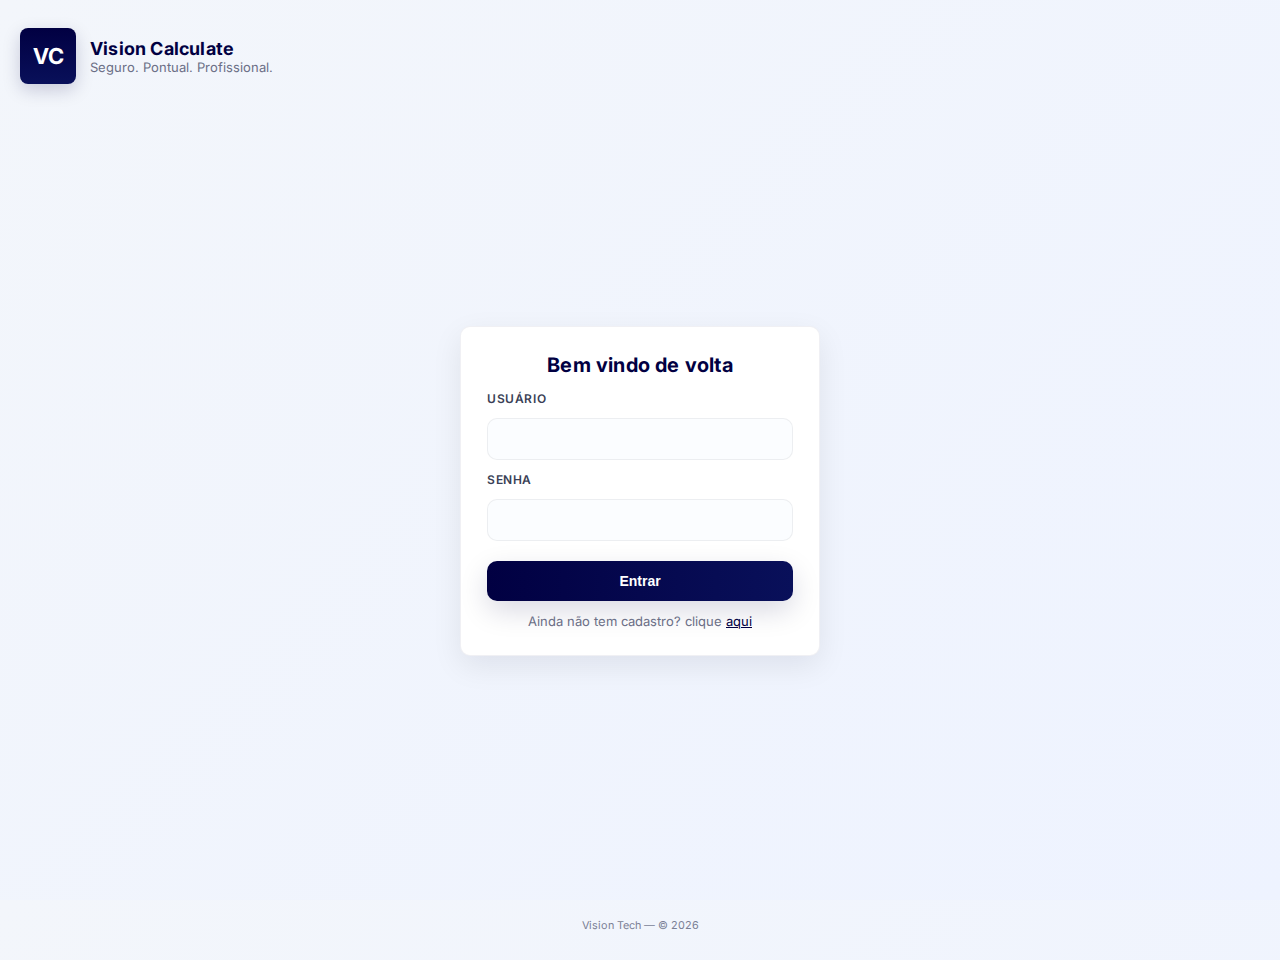
<file: index.html>
<!DOCTYPE html>
<html lang="en">
<head>
    <meta charset="UTF-8">
    <meta name="viewport" content="width=device-width, initial-scale=1.0">
	<link rel="stylesheet" href="./assets/css/login.css">
    <title>Calcula Frete</title>
</head>

<body>
    <div class="page">
        <header class="site-header">
            <div class="brand">
                <div class="logo" aria-hidden="true">VC</div>
                <div class="brand-text">
                    <h1>Vision Calculate</h1>
                    <p class="tagline">Seguro. Pontual. Profissional.</p>
                </div>
            </div>
        </header>

        <div class="container">
            <div class="form">
                <h3>Bem vindo de volta</h3>
                <form action="">
                    <label for="usuario">Usuário</label>
                    <input type="text" id="usuario">

                    <label for="senha">Senha</label>
                    <input type="password" id="senha">

                    <button type="submit">Entrar</button>
                </form>
                <span>Ainda não tem cadastro? clique <a href="./assets/pages/cadastroUsuario.html">aqui</a></span>
            </div>
        </div>

        <footer class="site-footer">
            <small>Vision Tech — &copy; <span id="year"></span></small>
        </footer>
    </div>

<script>
    document.getElementById('year').textContent = new Date().getFullYear();
</script>
</body>
</html>
</file>
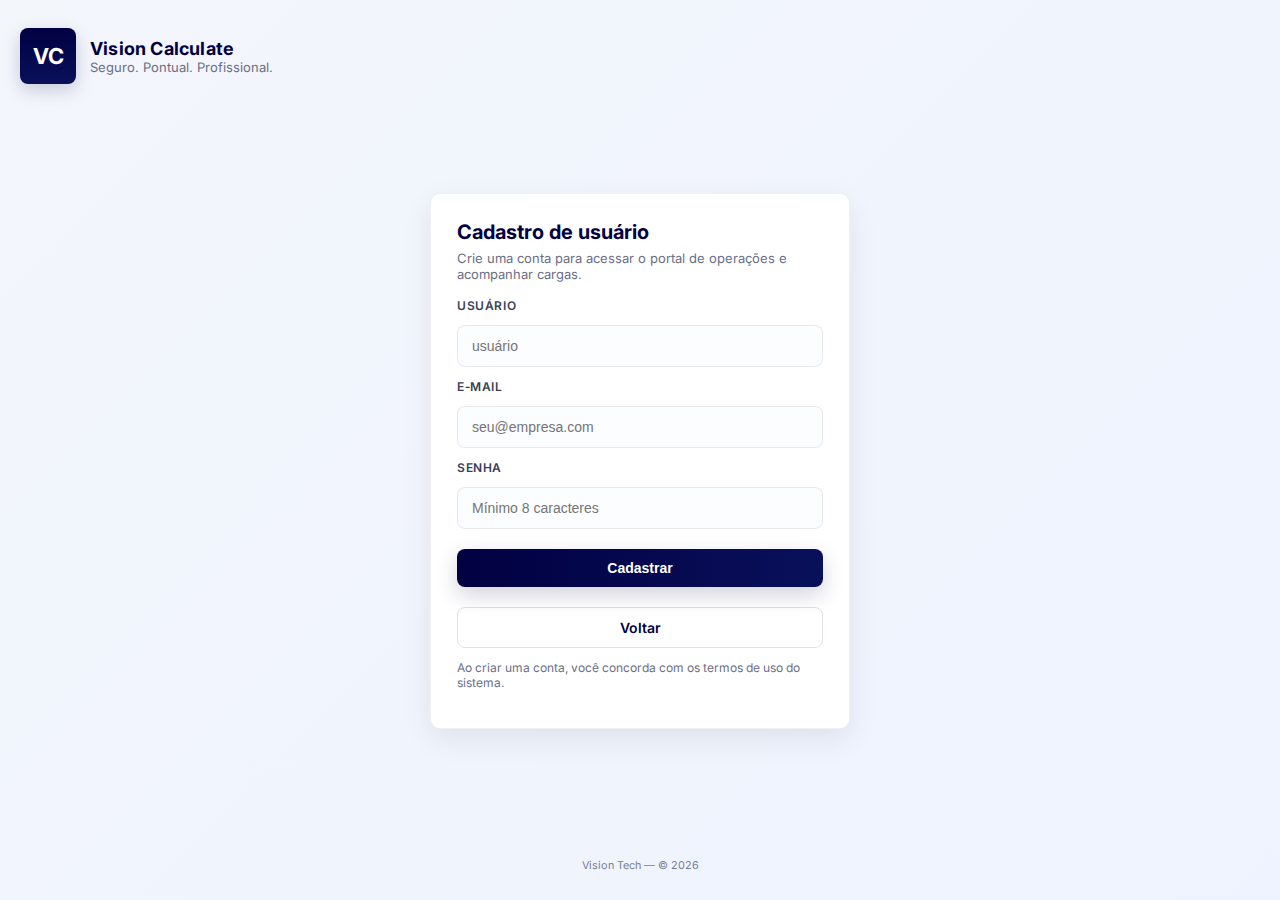
<file: assets/pages/cadastroUsuario.html>
<!DOCTYPE html>
<html lang="pt-BR">
<head>
    <meta charset="UTF-8">
    <meta name="viewport" content="width=device-width, initial-scale=1.0">
	<link rel="stylesheet" href="../css/cadastroUsuario.css">
    <link rel="stylesheet" href="../css/customAlert.css">
    <title>Cadastro usuário — Vision Calculate</title>
</head>

<body>
    <div class="page">
        <header class="site-header">
            <div class="brand">
                <div class="logo" aria-hidden="true">VC</div>
                <div class="brand-text">
                    <h1>Vision Calculate</h1>
                    <p class="tagline">Seguro. Pontual. Profissional.</p>
                </div>
            </div>
        </header>

        <main class="container">
            <section class="card">
                <h2>Cadastro de usuário</h2>
                <p class="lead">Crie uma conta para acessar o portal de operações e acompanhar cargas.</p>

                <form class="formCadastro" id="form-cadastro" action="#" method="post" novalidate>
                    <label for="usuarioCadastro">Usuário</label>
                    <input type="text" id="usuarioCadastro" name="usuario" placeholder="usuário" required>

                    <label for="email">E‑mail</label>
                    <input type="email" id="email" name="email" placeholder="seu@empresa.com" required>

                    <label for="senhaCadastro">Senha</label>
                    <input type="password" id="senhaCadastro" name="senha" placeholder="Mínimo 8 caracteres" minlength="8" required>

                    <button type="submit" class="btn primary">Cadastrar</button>
                    <a href="../../index.html" class="btn secondary" role="button">Voltar</a>
                </form>

                <p class="note">Ao criar uma conta, você concorda com os termos de uso do sistema.</p>
            </section>
        </main>

        <footer class="site-footer">
            <small>Vision Tech — &copy; <span id="year"></span></small>
        </footer>
    </div>

    <script>
        document.getElementById('year').textContent = new Date().getFullYear();
    </script>

    <script type="module" src="../js/form.js"></script>
</body>
</html>
</file>
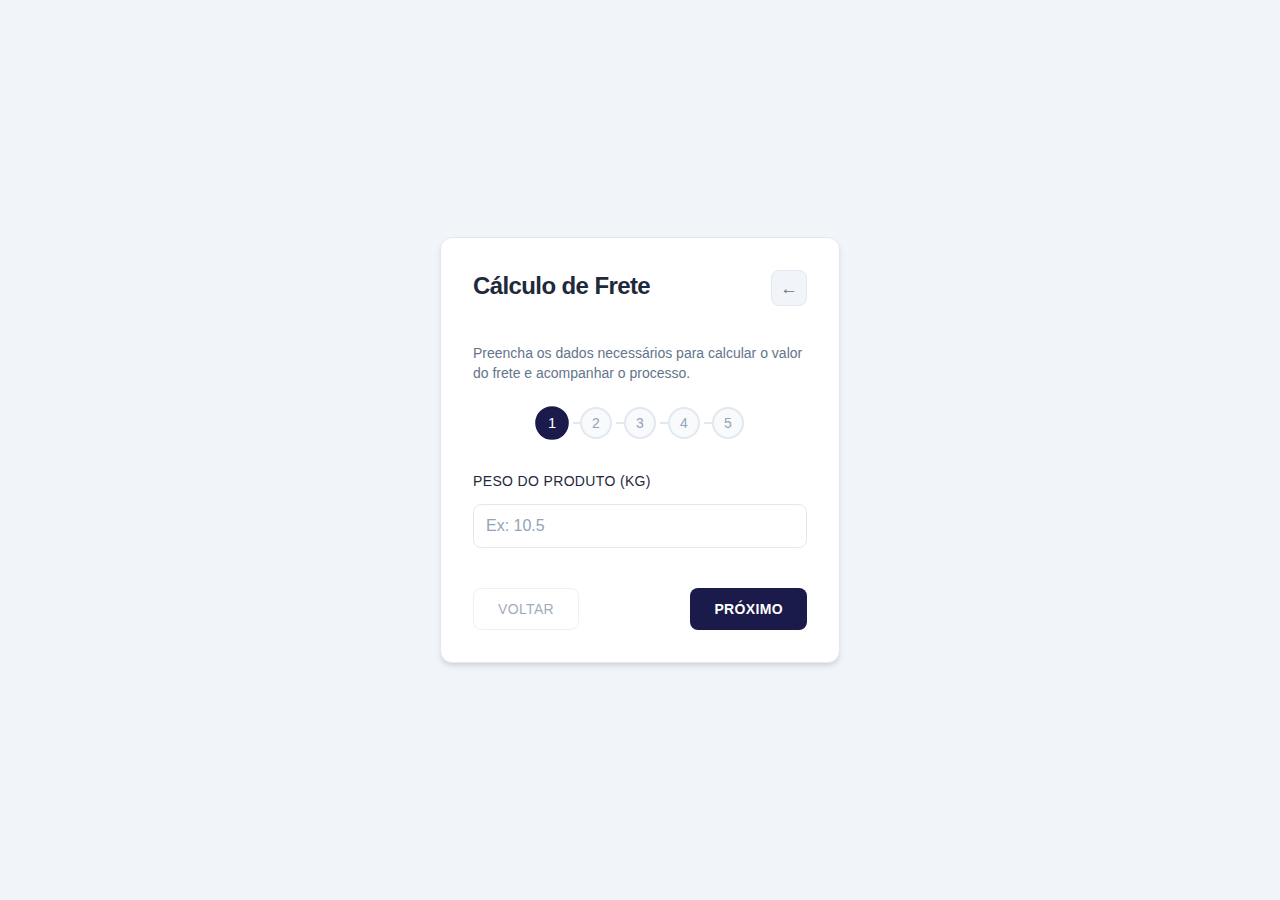
<file: assets/pages/formFrete.html>
<!DOCTYPE html>
<html lang="pt-br">
<head>
    <meta charset="UTF-8">
    <meta name="viewport" content="width=device-width, initial-scale=1.0">
    <link rel="stylesheet" href="/assets/css/formFrete.css">
    <link rel="stylesheet" href="/assets/css/customAlert.css">
    <title>Cálculo de Frete</title>
</head>
<body>
    <div class="frete-container">
        <div class="header-section">
            <h1 class="form-title">Cálculo de Frete</h1>
            <a href="/assets/pages/homePage.html" class="home-btn" title="Voltar ao início" aria-label="Voltar à página inicial"></a>
        </div>
        <p class="form-description">
            Preencha os dados necessários para calcular o valor do frete e acompanhar o processo.
        </p>
        <div class="step-progress">
            <div class="step active">1</div>
            <div class="step">2</div>
            <div class="step">3</div>
            <div class="step">4</div>
            <div class="step">5</div>
        </div>
        <form class="frete-form" id="form-frete">
            <!-- Step 1 -->
            <div class="form-step active">
                <label for="peso">Peso do produto (KG)</label>
                <input type="number" id="peso" name="peso" min="0" step="0.01" placeholder="Ex: 10.5" required>
            </div>
            <!-- Step 2 -->
            <div class="form-step">
                <label for="distancia">Distância (KM)</label>
                <input type="number" id="distancia" name="distancia" min="0" step="0.1" placeholder="Ex: 150" required>
            </div>
            <!-- Step 3 -->
            <div class="form-step">
                <label for="taxa-base">Taxa Base (R$)</label>
                <input type="number" id="taxa-base" name="taxa-base" min="0" step="0.01" placeholder="Ex: 50.00" required>
            </div>
            <!-- Step 4 -->
            <div class="form-step">
                <label for="taxa-peso">Taxa por Peso (R$/KG)</label>
                <input type="number" id="taxa-peso" name="taxa-peso" min="0" step="0.01" placeholder="Ex: 2.50" required>
            </div>
            <!-- Step 5 -->
            <div class="form-step">
                <label for="taxa-distancia">Taxa por Distância (R$/KM)</label>
                <input type="number" id="taxa-distancia" name="taxa-distancia" min="0" step="0.01" placeholder="Ex: 1.20" required>
                <div class="result" id="resultado"></div>
            </div>
            <div class="form-navigation">
                <button type="button" class="btn prev" disabled>Voltar</button>
                <button type="button" class="btn next">Próximo</button>
                <button type="submit" class="btn submit" style="display:none;">Calcular</button>
            </div>
        </form>
    </div>
    <script>
        const steps = document.querySelectorAll('.form-step');
        const progressSteps = document.querySelectorAll('.step-progress .step');
        const btnPrev = document.querySelector('.btn.prev');
        const btnNext = document.querySelector('.btn.next');
        const btnSubmit = document.querySelector('.btn.submit');
        let currentStep = 0;

        function validateCurrentStep() {
            const currentInput = steps[currentStep].querySelector('input[required]');
            if (currentInput && !currentInput.value.trim()) {
                currentInput.classList.add('error');
                currentInput.focus();
                return false;
            }
            if (currentInput) {
                currentInput.classList.remove('error');
            }
            return true;
        }

        function updateSteps() {
            steps.forEach((step, idx) => {
                step.classList.toggle('active', idx === currentStep);
            });
            progressSteps.forEach((step, idx) => {
                step.classList.toggle('active', idx === currentStep);
                step.classList.toggle('completed', idx < currentStep);
            });
            btnPrev.disabled = currentStep === 0;
            btnNext.style.display = currentStep === steps.length - 1 ? 'none' : '';
            btnSubmit.style.display = currentStep === steps.length - 1 ? '' : 'none';
        }

        btnNext.addEventListener('click', () => {
            if (!validateCurrentStep()) {
                return;
            }
            if (currentStep < steps.length - 1) {
                currentStep++;
                updateSteps();
            }
        });

        btnPrev.addEventListener('click', () => {
            if (currentStep > 0) {
                currentStep--;
                updateSteps();
            }
        });

        document.querySelectorAll('input[required]').forEach(input => {
            input.addEventListener('input', () => {
                input.classList.remove('error');
            });
        });

        document.querySelector('.frete-form').addEventListener('submit', (e) => {
            if (!validateCurrentStep()) {
                e.preventDefault();
            }
        });

        updateSteps();
    </script>
    <script type="module" src="/assets/js/form.js"></script>
</body>
</html>
</file>
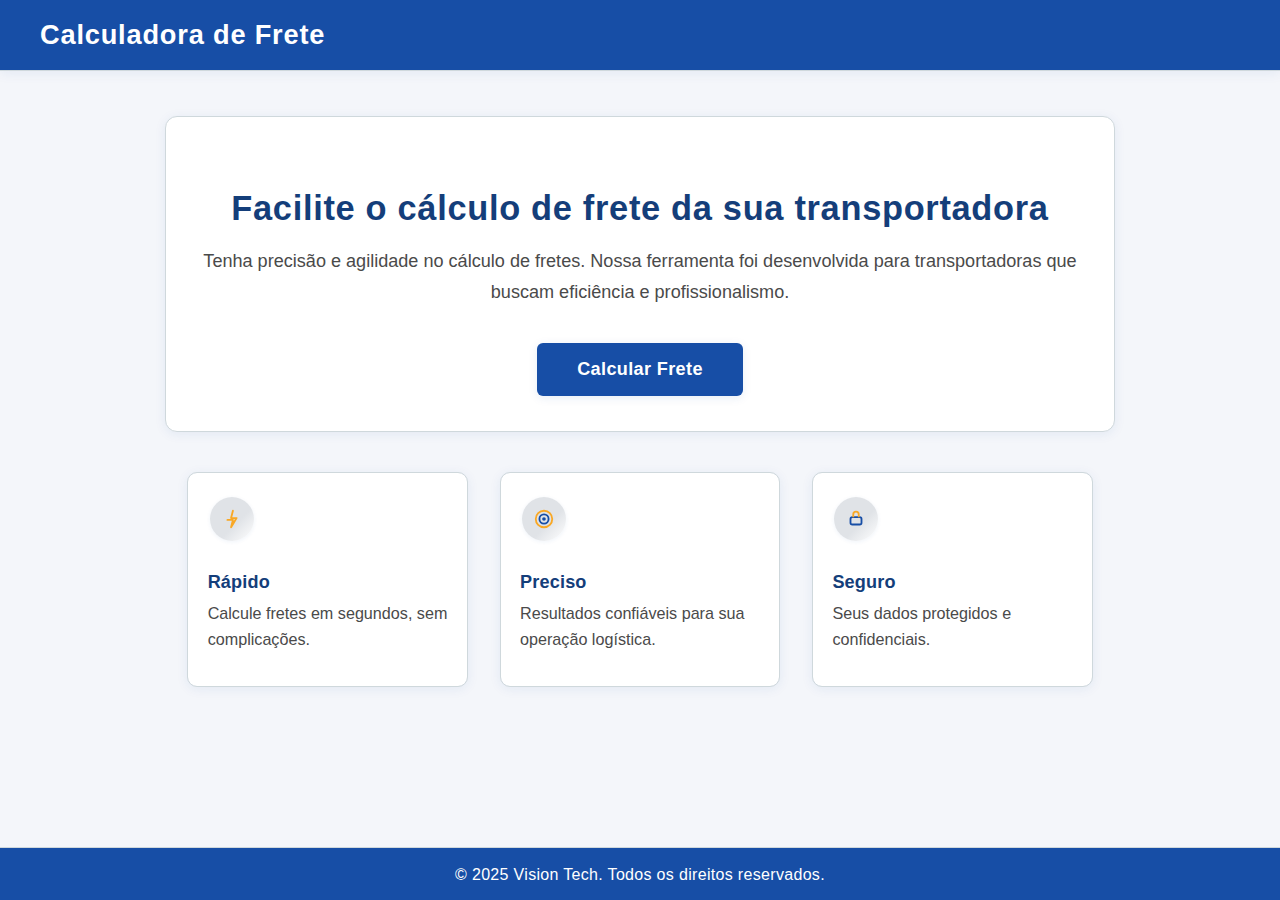
<file: assets/pages/homePage.html>
<!DOCTYPE html>
<html lang="pt-br">
<head>
    <meta charset="UTF-8">
    <meta name="viewport" content="width=device-width, initial-scale=1.0">
    <link rel="stylesheet" href="/assets/css/homePage.css">
    <title>Calculadora de Frete</title>
</head>
<body>
    <header class="header">
        <div class="logo">
            <h1>Calculadora de Frete</h1>
        </div>
    </header>
    <main class="main-content">
        <section class="hero">
            <h2>Facilite o cálculo de frete da sua transportadora</h2>
            <p>
                Tenha precisão e agilidade no cálculo de fretes. Nossa ferramenta foi desenvolvida para transportadoras que buscam eficiência e profissionalismo.
            </p>
            <a href="./formFrete.html" class="cta-btn">Calcular Frete</a>
        </section>
        <section class="features">
            <div class="feature-card">
                <span class="feature-icon">
                    <svg width="22" height="22" viewBox="0 0 24 24" fill="none">
                        <path d="M7 13L13 13L11 21L17 11L11 11L13 3" stroke="#f9a825" stroke-width="2" stroke-linecap="round" stroke-linejoin="round"/>
                    </svg>
                </span>
                <h3>Rápido</h3>
                <p>Calcule fretes em segundos, sem complicações.</p>
            </div>
            <div class="feature-card">
                <span class="feature-icon">
                    <svg width="22" height="22" viewBox="0 0 24 24" fill="none">
                        <circle cx="12" cy="12" r="9" stroke="#f9a825" stroke-width="2"/>
                        <circle cx="12" cy="12" r="5" stroke="#174ea6" stroke-width="2"/>
                        <circle cx="12" cy="12" r="2" fill="#174ea6"/>
                    </svg>
                </span>
                <h3>Preciso</h3>
                <p>Resultados confiáveis para sua operação logística.</p>
            </div>
            <div class="feature-card">
                <span class="feature-icon">
                    <svg width="22" height="22" viewBox="0 0 24 24" fill="none">
                        <rect x="6" y="10" width="12" height="8" rx="2" stroke="#174ea6" stroke-width="2"/>
                        <path d="M9 10V7a3 3 0 1 1 6 0v3" stroke="#f9a825" stroke-width="2"/>
                    </svg>
                </span>
                <h3>Seguro</h3>
                <p>Seus dados protegidos e confidenciais.</p>
            </div>
        </section>
    </main>
    <footer class="footer">
        <span>&copy; 2025 Vision Tech. Todos os direitos reservados.</span>
    </footer>
</body>
</html>
</file>
<file: assets/css/login.css>
/* Importa fonte */
@import url('https://fonts.googleapis.com/css2?family=Inter:wght@400;600;700&display=swap');

:root{
	--primary: #010042;
	--accent: #FF8C00;
	--muted: #6b6f86;
	--bg-start: #f3f6fb;
	--bg-end: #eef3ff;
	--card-bg: #ffffff;
	--radius: 10px;
	--max-width: 420px;
}

*{box-sizing:border-box}
html,body{height:100%}
body{
	margin:0;
	font-family: Inter, system-ui, -apple-system, "Segoe UI", Roboto, "Helvetica Neue", Arial;
	background: linear-gradient(135deg,var(--bg-start),var(--bg-end));
	color:#0b1226;
	-webkit-font-smoothing:antialiased;
	-moz-osx-font-smoothing:grayscale;
	min-height:100vh;
}

/* Page wrapper e container para centralizar verticalmente */
.page{
	display:flex;
	flex-direction:column;
	min-height:100vh;
}
.container{
	flex:1;
	display:flex;
	align-items:center;
	justify-content:center;
	padding:28px 20px;
	/* garante que o conteúdo fique centralizado mesmo em telas altas */
	min-height: calc(100vh - 86px);
}

/* Card / box do formulário */
.form{
	width:100%;
	/* reduz um pouco a largura máxima para ficar mais compacto */
	max-width: 360px;
	background:var(--card-bg);
	border-radius:var(--radius);
	padding:26px;
	box-shadow: 0 10px 30px rgba(2,6,23,0.08);
	border: 1px solid rgba(1,0,66,0.06);
	text-align: left;
}
.form h3{ /* se houver título dentro do card */
	margin:0 0 14px 0;
	color:var(--primary);
	font-size:20px;
	font-weight:700;
	text-align:center;
	letter-spacing:0.2px;
}
.form form{
	display:flex;
	flex-direction:column;
	gap:12px;
}
.form label{
	font-size:12px;
	color:#3a3f56;
	font-weight:600;
	text-transform:uppercase;
	letter-spacing:0.6px;
}
.form input[type="text"],
.form input[type="password"]{
	width:100%;
	padding:12px 14px;
	border-radius:10px;
	border:1px solid rgba(2,6,23,0.06);
	background: #fbfdff;
	font-size:14px;
	color:#0b1226;
	transition: box-shadow .16s, border-color .16s;
	-webkit-appearance: none;
	   -moz-appearance: none;
	        appearance: none;
}

/* Placeholder cross-browser */
.form input::placeholder,
.form input::-webkit-input-placeholder,
.form input::-moz-placeholder,
.form input:-ms-input-placeholder{
	color:#9aa0b2;
	opacity:1;
}

/* Focus e acessibilidade */
.form input:focus{
	outline:none;
	border-color: rgba(255,140,0,0.9);
	box-shadow: 0 6px 18px rgba(255,140,0,0.08);
}
.form input:focus-visible{
	outline: 3px solid rgba(255,140,0,0.12);
	outline-offset: 3px;
}

/* Botão */
.form button{
	margin-top:8px;
	padding:12px 16px;
	border-radius:10px;
	font-weight:700;
	font-size:14px;
	cursor:pointer;
	border:0;
	background: linear-gradient(90deg,var(--primary), #09105a);
	color:#fff;
	box-shadow: 0 10px 28px rgba(1,0,66,0.15);
	transition: transform .12s, box-shadow .12s, opacity .12s;
}
.form button:hover{ transform: translateY(-2px); opacity:0.98 }
.form button:active{ transform: translateY(0); }
.form button:focus-visible{
	outline: 3px solid rgba(1,0,66,0.12);
	outline-offset: 3px;
}

/* Link secundário */
.form span{
	display:block;
	margin-top:12px;
	font-size:13px;
	color:var(--muted);
	text-align:center;
}
.form a{ color:var(--primary); text-decoration:underline; }

/* Footer */
.site-footer{
	margin-top:auto;
	text-align:center;
	padding:18px 0 28px;
	color: #7a7f95;
	font-size: 13px;
}

/* Header / brand (adicionado para exibir logo + nome da marca na tela de login) */
.site-header{
	padding:28px 20px 0;
}
.brand{
	display:flex;
	align-items:center;
	gap:14px;
}
.logo{
	width:56px;
	height:56px;
	border-radius:8px;
	background: linear-gradient(180deg,var(--primary), #09105a);
	color:#fff;
	display:flex;
	justify-content:center;
	align-items:center;
	font-weight:700;
	font-size:22px;
	box-shadow: 0 6px 18px rgba(1,0,66,0.18);
}
.brand-text h1{
	margin:0;
	font-size:18px;
	color:var(--primary);
	letter-spacing:0.2px;
}
.brand-text .tagline{
	margin:0;
	font-size:13px;
	color:var(--muted);
}

/* Responsive */
@media (max-width:420px){
	:root{--max-width:92%}
	.form{padding:18px}
	.form h3{font-size:18px}
}
</file>
<file: assets/css/cadastroUsuario.css>
/* Adiciona import da fonte Inter */
@import url('https://fonts.googleapis.com/css2?family=Inter:wght@400;600;700&display=swap');

:root{
	--primary: #010042;
	--accent: #FF8C00;
	--muted: #6b6f86;
	--card-bg: #ffffff;
	--bg-start: #f3f6fb;
	--bg-end: #eef3ff;
	--radius: 10px;
	--max-width: 420px;
}

*{box-sizing:border-box}
html,body{height:100%}
body{
	margin:0;
	font-family: Inter, system-ui, -apple-system, "Segoe UI", Roboto, "Helvetica Neue", Arial;
	background: linear-gradient(135deg,var(--bg-start),var(--bg-end));
	color:#0b1226;
	-webkit-font-smoothing:antialiased;
	-moz-osx-font-smoothing:grayscale;
	display:flex;
	flex-direction:column;
	min-height:100vh;
}

/* Header / brand */
.site-header{
	padding:28px 20px 0;
}
.brand{
	display:flex;
	align-items:center;
	gap:14px;
}
.logo{
	width:56px;
	height:56px;
	border-radius:8px;
	background: linear-gradient(180deg,var(--primary), #09105a);
	color:#fff;
	display:flex;
	justify-content:center;
	align-items:center;
	font-weight:700;
	font-size:22px;
	box-shadow: 0 6px 18px rgba(1,0,66,0.18);
}
.brand-text h1{
	margin:0;
	font-size:18px;
	color:var(--primary);
	letter-spacing:0.2px;
}
.brand-text .tagline{
	margin:0;
	font-size:13px;
	color:var(--muted);
}

/* Page wrapper: garante layout em coluna e altura mínima para que o footer fique no fim */
.page{
	display: flex;
	flex-direction: column;
	min-height: 100vh;
}

/* Main container — garante que ocupe o espaço restante e centralize o card */
.container{
	flex: 1;
	display: flex;
	align-items: center;
	justify-content: center;
	padding: 28px 20px;
}

/* Card */
.card{
	width:100%;
	max-width:var(--max-width);
	background:var(--card-bg);
	border-radius:var(--radius);
	padding:26px;
	box-shadow: 0 10px 30px rgba(2,6,23,0.08);
	border: 1px solid rgba(1,0,66,0.06);
}
.card h2{
	margin:0 0 6px 0;
	color:var(--primary);
	font-size:20px;
}
.lead{
	margin:0 0 16px 0;
	color:var(--muted);
	font-size:13px;
}

/* Form */
.formCadastro{
	display:flex;
	flex-direction:column;
	gap:12px;
}
label{
	font-size:12px;
	color:#3a3f56;
	font-weight:600;
	text-transform:uppercase;
	letter-spacing:0.6px;
}
input[type="text"],
input[type="email"],
input[type="password"]{
	width:100%;
	padding:12px 14px;
	border-radius:8px;
	border:1px solid rgba(2,6,23,0.08);
	background: #fbfdff;
	font-size:14px;
	color:#0b1226;
	transition: box-shadow .16s, border-color .16s;
	-webkit-appearance: none;
	   -moz-appearance: none;
	        appearance: none;
}

/* Placeholder: cross-browser */
input::placeholder,
input::-webkit-input-placeholder,
input::-moz-placeholder,
input:-ms-input-placeholder{
	color:#9aa0b2;
	opacity:1;
}

/* Focus: remove transform to avoid layout shift; keep visible shadow */
input:focus{
	outline: none;
	border-color: rgba(255,140,0,0.9);
	box-shadow: 0 6px 18px rgba(255,140,0,0.08);
}

/* Accessibility: show focus outline for keyboard users */
input:focus-visible{
	outline: 3px solid rgba(255,140,0,0.12);
	outline-offset: 3px;
}

/* Buttons */
.btn{
	display:inline-flex;
	align-items:center;
	justify-content:center;
	gap:8px;
	padding:11px 16px;
	border-radius:8px;
	font-weight:600;
	font-size:14px;
	cursor:pointer;
	text-decoration:none;
	border:0;
	margin-top:8px;
}
.btn.primary{
	background: linear-gradient(90deg,var(--primary), #09105a);
	color:#fff;
	box-shadow: 0 8px 22px rgba(1,0,66,0.18);
	transition: transform .12s, box-shadow .12s, opacity .12s;
}
.btn.primary:hover{ transform: translateY(-2px); opacity:0.98 }
.btn.primary:active{ transform: translateY(0); }
.btn.primary:focus-visible{
	outline: 3px solid rgba(1,0,66,0.12);
	outline-offset: 3px;
}

/* Secondary button: subtle hover and accessible focus */
.btn.secondary{
	background: transparent;
	color:var(--primary);
	border:1px solid rgba(1,0,66,0.12);
}
.btn.secondary:hover{
	background: rgba(1,0,66,0.04);
}
.btn.secondary:active{ transform: translateY(0); }
.btn.secondary:focus-visible{
	outline: 3px solid rgba(1,0,66,0.08);
	outline-offset: 3px;
}

.note{
	margin-top:12px;
	font-size:12px;
	color:var(--muted);
}

/* Footer */
.site-footer{
	margin-top: auto;
	text-align:center;
	padding:18px 0 28px;
	color: #7a7f95;
	font-size: 13px;
}

/* Responsive */
@media (max-width:420px){
	:root{--max-width:92%}
	.card{padding:18px}
	.brand-text h1{font-size:16px}
}
</file>
<file: assets/css/customAlert.css>
.custom-alert {
  position: fixed;
  top: 20px;
  right: 20px;
  min-width: 300px;
  max-width: 400px;
  border-radius: 8px;
  box-shadow: 0 4px 12px rgba(0, 0, 0, 0.15);
  z-index: 9999;
  opacity: 0;
  transform: translateX(400px);
  transition: all 0.3s ease-in-out;
  overflow: hidden;
  font-family: -apple-system, BlinkMacSystemFont, 'Segoe UI', Roboto, sans-serif;
}

.custom-alert.show {
  opacity: 1;
  transform: translateX(0);
}

.custom-alert.hide {
  opacity: 0;
  transform: translateX(400px);
}

.alert-content {
  display: flex;
  align-items: center;
  padding: 16px;
  gap: 12px;
}

.alert-icon {
  font-size: 20px;
  font-weight: bold;
  min-width: 20px;
}

.alert-message {
  flex: 1;
  font-size: 14px;
  line-height: 1.4;
}

.alert-close {
  background: none;
  border: none;
  font-size: 20px;
  cursor: pointer;
  padding: 0;
  width: 24px;
  height: 24px;
  display: flex;
  align-items: center;
  justify-content: center;
  border-radius: 4px;
  transition: background-color 0.2s ease;
}

.alert-close:hover {
  background-color: rgba(0, 0, 0, 0.1);
}

.alert-progress {
  height: 4px;
  background-color: rgba(255, 255, 255, 0.3);
  overflow: hidden;
}

.alert-progress-bar {
  height: 100%;
  width: 100%;
  background-color: rgba(255, 255, 255, 0.8);
  transition: width 4s linear;
}

/* Success Alert */
.custom-alert-success {
  background-color: #10b981;
  color: white;
}

.custom-alert-success .alert-close:hover {
  background-color: rgba(255, 255, 255, 0.2);
}

/* Error Alert */
.custom-alert-error {
  background-color: #ef4444;
  color: white;
}

.custom-alert-error .alert-close:hover {
  background-color: rgba(255, 255, 255, 0.2);
}

/* Warning Alert */
.custom-alert-warning {
  background-color: #f59e0b;
  color: white;
}

.custom-alert-warning .alert-close:hover {
  background-color: rgba(255, 255, 255, 0.2);
}

/* Info Alert */
.custom-alert-info {
  background-color: #3b82f6;
  color: white;
}

.custom-alert-info .alert-close:hover {
  background-color: rgba(255, 255, 255, 0.2);
}

/* Mobile responsiveness */
@media (max-width: 480px) {
  .custom-alert {
    right: 10px;
    left: 10px;
    min-width: auto;
    max-width: none;
  }
  
  .custom-alert.show {
    transform: translateY(0);
  }
  
  .custom-alert.hide {
    transform: translateY(-100px);
  }
}
</file>
<file: assets/css/formFrete.css>
:root {
    --primary: #1a1b4b;
    --primary-dark: #151638;
    --primary-light: #2a2d6b;
    --accent: #4f46e5;
    --accent-dark: #4338ca;
    --accent-light: #6366f1;
    --gray: #f8fafc;
    --gray-dark: #e2e8f0;
    --gray-darker: #64748b;
    --gray-light: #f1f5f9;
    --white: #ffffff;
    --text-primary: #1e293b;
    --text-secondary: #64748b;
    --text-muted: #94a3b8;
    --bg: #f1f5f9;
    --shadow: 0 4px 6px -1px rgba(0, 0, 0, 0.1), 0 2px 4px -1px rgba(0, 0, 0, 0.06);
    --shadow-hover: 0 10px 15px -3px rgba(0, 0, 0, 0.1), 0 4px 6px -2px rgba(0, 0, 0, 0.05);
    --border-radius: 8px;
    --border-radius-lg: 12px;
    --transition: all 0.2s ease-in-out;
}

* {
    box-sizing: border-box;
}

body {
    background: var(--bg);
    min-height: 100vh;
    margin: 0;
    font-family: -apple-system, BlinkMacSystemFont, 'Segoe UI', Roboto, Oxygen, Ubuntu, Cantarell, sans-serif;
    display: flex;
    align-items: center;
    justify-content: center;
    padding: 2rem 1rem;
    line-height: 1.5;
    color: var(--text-primary);
}

.frete-container {
    background: var(--white);
    border-radius: var(--border-radius-lg);
    box-shadow: var(--shadow);
    padding: 2rem;
    width: 100%;
    max-width: 400px;
    border: 1px solid var(--gray-dark);
    display: flex;
    flex-direction: column;
    align-items: stretch;
    transition: var(--transition);
    position: relative;
}

.frete-container:hover {
    box-shadow: var(--shadow-hover);
}

.header-section {
    display: flex;
    justify-content: space-between;
    align-items: flex-start;
    width: 100%;
    margin-bottom: 1.5rem;
}

.form-title {
    color: var(--text-primary);
    font-size: 1.5rem;
    font-weight: 600;
    margin: 0;
    letter-spacing: -0.025em;
    line-height: 1.3;
}

.home-btn {
    display: flex;
    align-items: center;
    justify-content: center;
    width: 36px;
    height: 36px;
    border-radius: var(--border-radius);
    background: var(--gray-light);
    border: 1px solid var(--gray-dark);
    color: var(--text-secondary);
    text-decoration: none;
    transition: var(--transition);
    cursor: pointer;
    font-size: 1.1rem;
    flex-shrink: 0;
}

.home-btn::before {
    content: "←";
    font-weight: 600;
}

.home-btn:hover {
    background: var(--gray);
    color: var(--text-primary);
    border-color: var(--gray-darker);
}

.step-progress {
    display: flex;
    justify-content: center;
    align-items: center;
    gap: 0.75rem;
    margin-bottom: 2rem;
    width: 100%;
}

.step {
    width: 32px;
    height: 32px;
    border-radius: 50%;
    background: var(--gray);
    color: var(--text-muted);
    display: flex;
    align-items: center;
    justify-content: center;
    font-weight: 500;
    font-size: 0.875rem;
    transition: var(--transition);
    border: 2px solid var(--gray-dark);
    position: relative;
    z-index: 2;
}

.step.active {
    background: var(--primary);
    color: var(--white);
    border-color: var(--primary);
    transform: scale(1.05);
}

.step.completed {
    background: var(--accent);
    color: var(--white);
    border-color: var(--accent);
}

.step-progress .step:not(:last-child)::after {
    content: '';
    position: absolute;
    left: calc(100% + 0.375rem);
    top: 50%;
    transform: translateY(-50%);
    width: 24px;
    height: 2px;
    background: var(--gray-dark);
    z-index: 1;
    transition: var(--transition);
}

.step.completed:not(:last-child)::after {
    background: var(--accent);
}

.frete-form {
    width: 100%;
    display: flex;
    flex-direction: column;
    align-items: stretch;
}

.form-step {
    display: none;
    flex-direction: column;
    gap: 0.5rem;
    animation: fadeIn 0.3s ease-in-out;
}

.form-step.active {
    display: flex;
}

label {
    font-size: 0.875rem;
    color: var(--text-primary);
    font-weight: 500;
    margin-bottom: 0.25rem;
    text-transform: uppercase;
    letter-spacing: 0.025em;
}

input[type="number"] {
    padding: 0.75rem;
    border: 1px solid var(--gray-dark);
    border-radius: var(--border-radius);
    font-size: 1rem;
    background: var(--white);
    color: var(--text-primary);
    outline: none;
    transition: var(--transition);
    font-family: inherit;
    margin-bottom: 1rem;
}

input[type="number"]:focus {
    border-color: var(--accent);
    box-shadow: 0 0 0 3px rgba(79, 70, 229, 0.1);
}

input[type="number"]:hover {
    border-color: var(--gray-darker);
}

input[type="number"]::placeholder {
    color: var(--text-muted);
    font-weight: 400;
}

/* Error validation styles */
input[type="number"].error {
    border-color: #ef4444;
    box-shadow: 0 0 0 3px rgba(239, 68, 68, 0.1);
    background-color: #fef2f2;
}

input[type="number"].error:focus {
    border-color: #dc2626;
    box-shadow: 0 0 0 3px rgba(220, 38, 38, 0.2);
}

.form-navigation {
    display: flex;
    justify-content: space-between;
    gap: 0.75rem;
    margin-top: 1.5rem;
}

.btn {
    padding: 0.75rem 1.5rem;
    border-radius: var(--border-radius);
    border: none;
    font-size: 0.875rem;
    font-weight: 500;
    cursor: pointer;
    transition: var(--transition);
    letter-spacing: 0.025em;
    outline: none;
    font-family: inherit;
    text-transform: uppercase;
    min-width: 100px;
}

.btn:disabled {
    background: var(--gray);
    color: var(--text-muted);
    cursor: not-allowed;
    opacity: 0.6;
}

.btn.next {
    background: var(--primary);
    color: var(--white);
    font-weight: 600;
}

.btn.next:hover:not(:disabled) {
    background: var(--primary-dark);
    transform: translateY(-1px);
}

.btn.prev {
    background: var(--white);
    color: var(--text-secondary);
    border: 1px solid var(--gray-dark);
}

.btn.prev:hover:not(:disabled) {
    background: var(--gray-light);
    color: var(--text-primary);
    border-color: var(--gray-darker);
}

.btn.submit {
    background: var(--primary);
    color: var(--white);
    font-weight: 600;
    width: 100%;
}

.btn.submit:hover:not(:disabled) {
    background: var(--primary-dark);
    transform: translateY(-1px);
}

/* Description text similar to the registration form */
.form-description {
    color: var(--text-secondary);
    font-size: 0.875rem;
    margin-bottom: 1.5rem;
    line-height: 1.4;
}

.result {
    margin-top: 1.5rem;
    padding: 1.25rem 1.5rem;
    background: linear-gradient(135deg, #10b981 0%, #059669 100%);
    border: none;
    border-radius: var(--border-radius-lg);
    color: var(--white);
    font-size: 1.125rem;
    font-weight: 600;
    text-align: center;
    min-height: 60px;
    display: flex;
    align-items: center;
    justify-content: center;
    box-shadow: 0 4px 12px rgba(16, 185, 129, 0.25);
    transition: all 0.4s cubic-bezier(0.4, 0, 0.2, 1);
    opacity: 0;
    transform: translateY(20px) scale(0.95);
    pointer-events: none;
    visibility: hidden;
    position: relative;
    overflow: hidden;
}

.result::before {
    content: '';
    position: absolute;
    top: 0;
    left: -100%;
    width: 100%;
    height: 100%;
    background: linear-gradient(90deg, transparent, rgba(255, 255, 255, 0.2), transparent);
    transition: left 0.6s ease-in-out;
}

.result.show {
    opacity: 1;
    transform: translateY(0) scale(1);
    pointer-events: auto;
    visibility: visible;
    animation: resultSlideIn 0.6s cubic-bezier(0.34, 1.56, 0.64, 1);
}

.result.show::before {
    left: 100%;
}

.result:hover {
    transform: translateY(-2px) scale(1.02);
    box-shadow: 0 8px 20px rgba(16, 185, 129, 0.35);
}

@keyframes fadeIn {
    from {
        opacity: 0;
        transform: translateY(10px);
    }

    to {
        opacity: 1;
        transform: translateY(0);
    }
}

@keyframes slideIn {
    from {
        opacity: 0;
        transform: translateX(20px);
    }

    to {
        opacity: 1;
        transform: translateX(0);
    }
}

@keyframes resultSlideIn {
    0% {
        opacity: 0;
        transform: translateY(30px) scale(0.9);
    }

    50% {
        opacity: 0.8;
        transform: translateY(-5px) scale(1.02);
    }

    100% {
        opacity: 1;
        transform: translateY(0) scale(1);
    }
}

/* Focus styles for accessibility */
.btn:focus-visible,
.home-btn:focus-visible,
input[type="number"]:focus-visible {
    outline: 2px solid var(--primary);
    outline-offset: 2px;
}

@media (max-width: 640px) {
    body {
        padding: 1rem 0.5rem;
    }

    .frete-container {
        padding: 1.5rem;
        max-width: 100%;
        margin: 0;
    }

    .form-title {
        font-size: 1.25rem;
    }

    .step {
        width: 28px;
        height: 28px;
        font-size: 0.75rem;
    }

    .step-progress {
        gap: 0.5rem;
        margin-bottom: 1.5rem;
    }

    .step-progress .step:not(:last-child)::after {
        width: 20px;
    }

    .btn {
        padding: 0.625rem 1.25rem;
        font-size: 0.8125rem;
        min-width: 80px;
    }

    .form-navigation {
        gap: 0.5rem;
    }

    .result {
        margin-top: 1rem;
        padding: 1rem 1.25rem;
        font-size: 1rem;
        min-height: 50px;
    }
}
</file>
<file: assets/css/homePage.css>
:root {
    --primary: #174ea6;
    --primary-dark: #143e7a;
    --secondary: #f4f6fa;
    --accent: #f9a825;
    --accent-dark: #c49000;
    --text: #222;
    --text-light: #4a4a4a;
    --white: #fff;
    --gray: #e0e3e7;
    --gray-dark: #cfd8dc;
    --shadow: 0 2px 12px rgba(23,78,166,0.08);
}

body {
    margin: 0;
    font-family: 'Inter', 'Segoe UI', Arial, sans-serif;
    background: var(--secondary);
    color: var(--text);
    min-height: 100vh;
    display: flex;
    flex-direction: column;
}

.header {
    background: var(--primary);
    color: var(--white);
    display: flex;
    justify-content: space-between;
    align-items: center;
    padding: 1.2rem 2.5rem;
    box-shadow: var(--shadow);
    border-bottom: 1.5px solid var(--gray-dark);
}

.logo {
    display: flex;
    align-items: center;
    gap: 0.7rem;
}

.logo h1 {
    font-size: 1.7rem;
    font-weight: 800;
    margin: 0;
    letter-spacing: 0.03em;
    color: var(--white);
}

nav {
    display: flex;
    gap: 1.5rem;
}

.nav-link {
    color: var(--white);
    text-decoration: none;
    font-weight: 500;
    padding: 0.4rem 1.1rem;
    border-radius: 5px;
    transition: background 0.2s, color 0.2s;
    font-size: 1.07rem;
    letter-spacing: 0.01em;
}

.nav-link:hover,
.nav-link.active {
    background: var(--accent);
    color: var(--primary-dark);
    font-weight: 600;
}

.main-content {
    max-width: 950px;
    margin: 2.8rem auto;
    padding: 0 1.5rem;
    flex: 1 0 auto;
}

.hero {
    background: var(--white);
    border-radius: 12px;
    box-shadow: var(--shadow);
    padding: 2.7rem 2.2rem 2.2rem 2.2rem;
    text-align: center;
    margin-bottom: 2.5rem;
    border: 1.5px solid var(--gray-dark);
    animation: fadeIn 0.8s;
}

.hero h2 {
    font-size: 2.15rem;
    color: var(--primary-dark);
    margin-bottom: 1.1rem;
    font-weight: 800;
    letter-spacing: 0.02em;
}

.hero p {
    font-size: 1.13rem;
    color: var(--text-light);
    margin-bottom: 2.2rem;
    line-height: 1.7;
    font-weight: 400;
}

.cta-btn {
    display: inline-block;
    background: var(--primary);
    color: var(--white);
    font-weight: 700;
    padding: 1rem 2.5rem;
    border-radius: 6px;
    text-decoration: none;
    font-size: 1.13rem;
    box-shadow: 0 2px 10px rgba(23,78,166,0.10);
    border: none;
    transition: background 0.2s, transform 0.2s, box-shadow 0.2s;
    letter-spacing: 0.02em;
}

.cta-btn:hover {
    background: var(--primary-dark);
    box-shadow: 0 4px 18px rgba(23,78,166,0.13);
    transform: translateY(-2px) scale(1.04);
}

.features {
    display: flex;
    gap: 2rem;
    justify-content: center;
    flex-wrap: wrap;
}

.feature-card {
    background: var(--white);
    border-radius: 10px;
    box-shadow: var(--shadow);
    padding: 1.5rem 1.2rem 1.2rem 1.2rem;
    text-align: left;
    width: 240px;
    margin-bottom: 1rem;
    border: 1.5px solid var(--gray-dark);
    transition: box-shadow 0.2s, transform 0.2s, border-color 0.2s;
    display: flex;
    flex-direction: column;
    align-items: flex-start;
    min-height: 170px;
    position: relative;
    background-clip: padding-box;
}

.feature-card:hover {
    box-shadow: 0 4px 18px rgba(23,78,166,0.13);
    border-color: var(--primary);
    transform: translateY(-4px) scale(1.03);
}

.feature-icon {
    width: 44px;
    height: 44px;
    border-radius: 50%;
    background: linear-gradient(135deg, var(--gray) 60%, var(--white) 100%);
    display: flex;
    align-items: center;
    justify-content: center;
    font-size: 1.7rem;
    color: var(--accent);
    margin-bottom: 0.8rem;
    margin-left: 2px;
    box-shadow: 0 1px 4px rgba(23,78,166,0.07);
}

.feature-card h3 {
    font-size: 1.13rem;
    color: var(--primary-dark);
    margin-bottom: 0.5rem;
    font-weight: 700;
    letter-spacing: 0.01em;
}

.feature-card p {
    font-size: 1.01rem;
    color: var(--text-light);
    margin: 0;
    line-height: 1.6;
    font-weight: 400;
}

.footer {
    background: var(--primary);
    color: var(--white);
    text-align: center;
    padding: 1.1rem 0 1rem 0;
    font-size: 1rem;
    letter-spacing: 0.02em;
    border-top: 1.5px solid var(--gray-dark);
    flex-shrink: 0;
    position: relative;
    bottom: 0;
    width: 100%;
    margin-top: auto;
    font-weight: 500;
}

@media (max-width: 900px) {
    .main-content {
        max-width: 100%;
        padding: 0 0.5rem;
    }
    .features {
        gap: 1.2rem;
    }
    .feature-card {
        width: 90%;
        min-width: 220px;
    }
}

@media (max-width: 700px) {
    .features {
        flex-direction: column;
        gap: 1rem;
        align-items: center;
    }
    .feature-card {
        width: 98%;
    }
    .hero {
        padding: 1.2rem 0.7rem;
    }
    .header {
        flex-direction: column;
        gap: 0.7rem;
        padding: 1rem 0.7rem;
    }
}

@keyframes fadeIn {
    from { opacity: 0; transform: translateY(20px);}
    to { opacity: 1; transform: translateY(0);}
}
</file>
